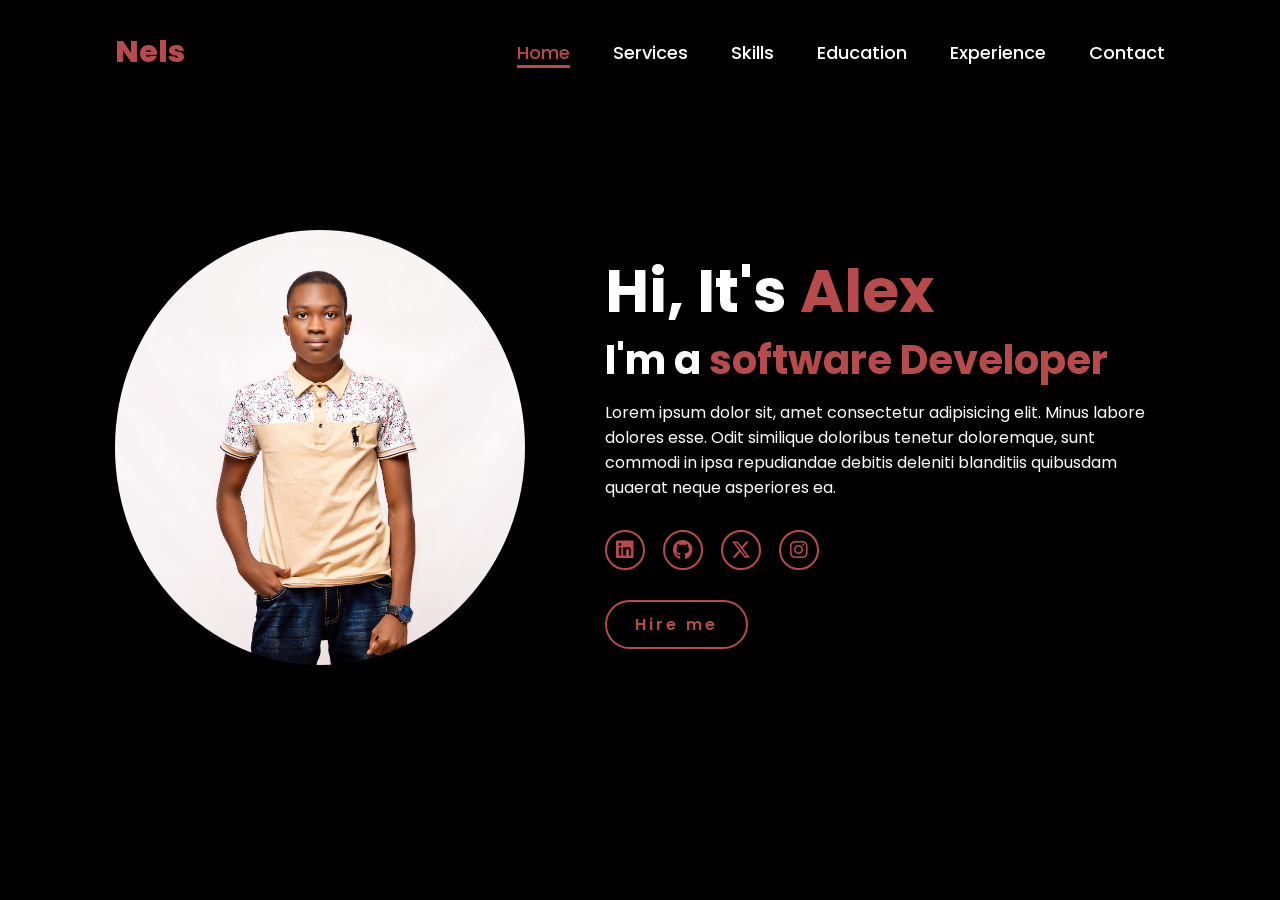
<file: Portfolio-template/index.html>
<!DOCTYPE html>
<html lang="en">
    
<head>
    <meta charset="UTF-8">
    <meta name="viewport" content="width=device-width, initial-scale=1.0">
    <link rel="stylesheet" href="https://cdnjs.cloudflare.com/ajax/libs/font-awesome/6.5.2/css/all.min.css">
    <link rel="stylesheet" href="style.css">
    <title>Portfolio Website</title>
</head>
<body>
    <header>
        <a href="#" class="logo">Nels</a>

        <nav>
            <a href="#" class="active"> Home</a>
            <a href="#" >Services</a>
            <a href="#" >Skills</a>
            <a href="#" >Education</a>
            <a href="#" >Experience</a>
            <a href="#" >Contact</a>
        </nav>
    </header>
    <section class="home">
        <div class="home-img">
            <img src="nel.JPG" alt="">
        </div>
        <div class="home-content">
            <h1>Hi, It's <span>Alex</span></h1>
            <h3 class="typing-text">I'm a <span></span></h3>
            <p>Lorem ipsum dolor sit, amet consectetur adipisicing elit. Minus labore dolores esse. Odit similique doloribus tenetur doloremque, sunt commodi in ipsa repudiandae debitis deleniti blanditiis quibusdam quaerat neque asperiores ea.</p>
            <div class="social-icons">
                <a href="#"><i class="fa-brands fa-linkedin"></i></a>
                <a href="#"><i class="fa-brands fa-github"></i></a>
                <a href="#"><i class="fa-brands fa-x-twitter"></i></a>
                <a href="#"><i class="fa-brands fa-instagram"></i></a>
            </div>
            <a href="#" class="btn">Hire me</a>
        </div>
    </section>
</body>
</html>
</file>
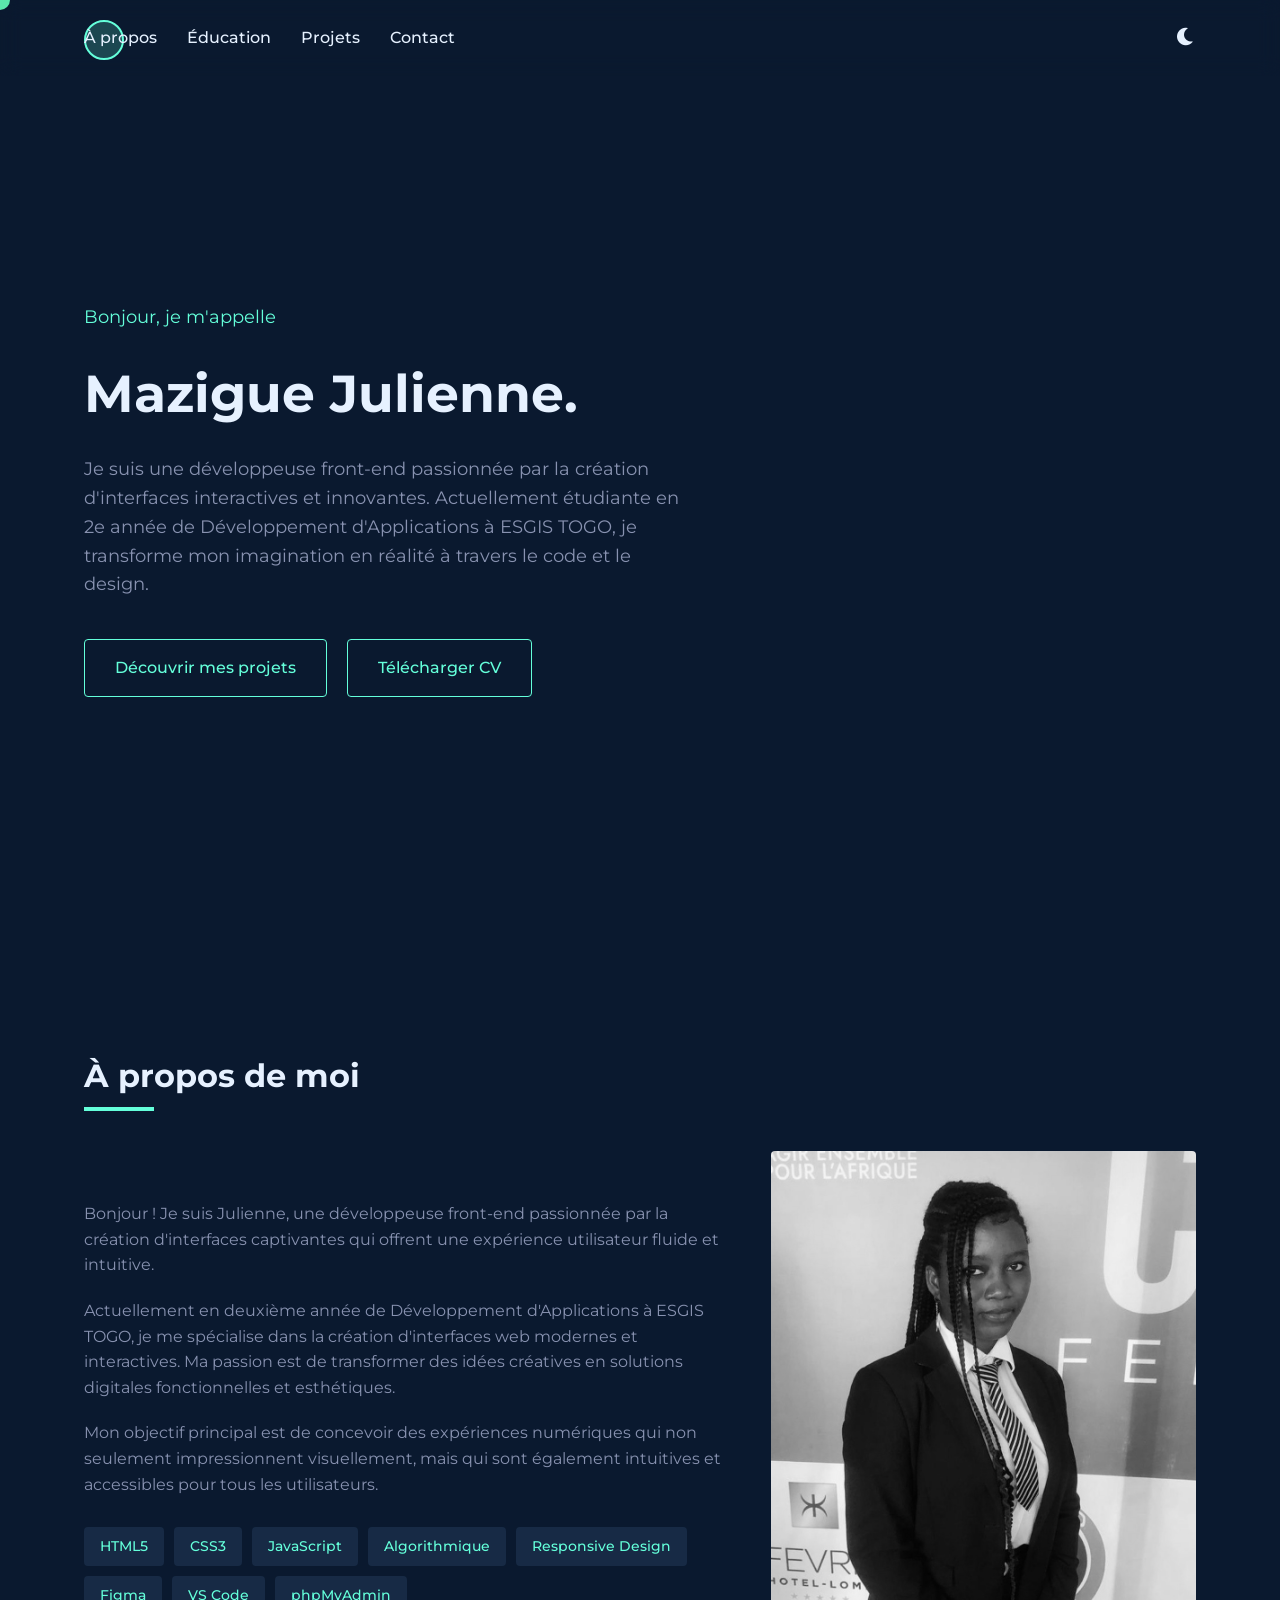
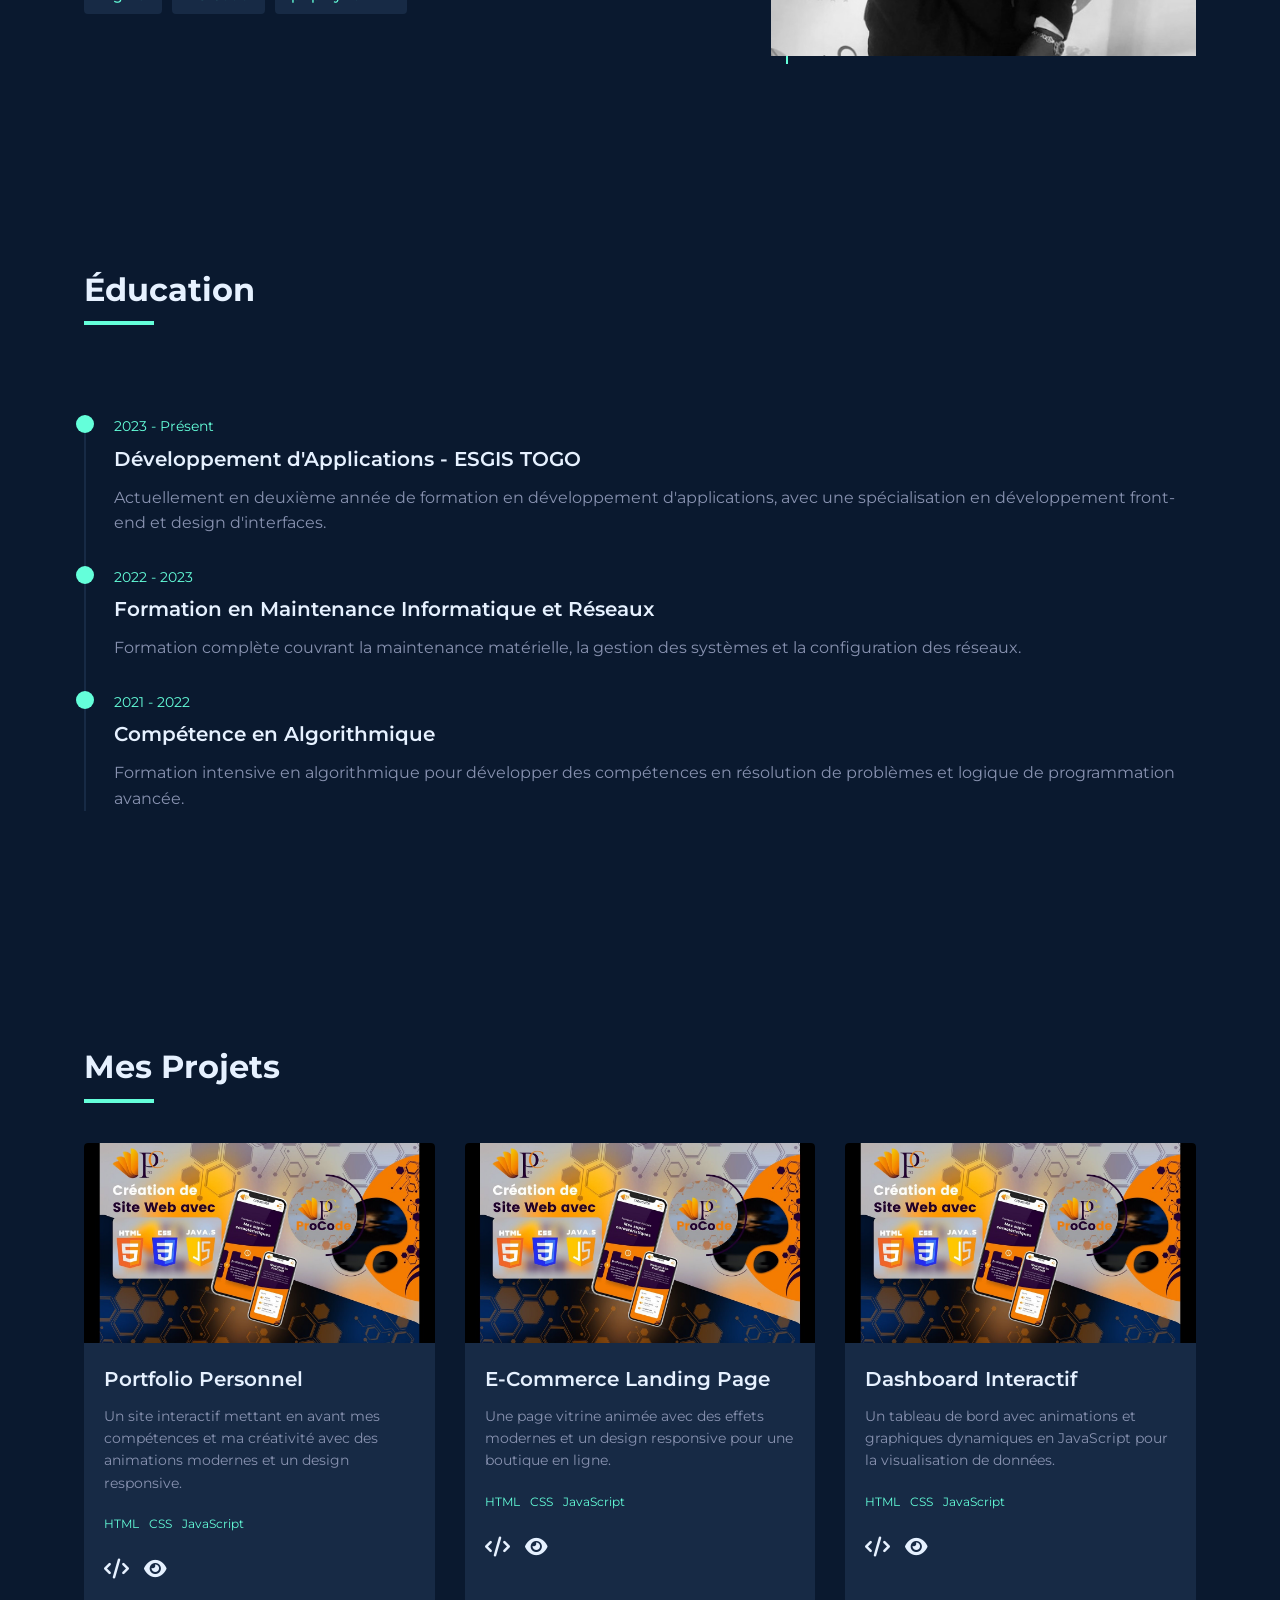
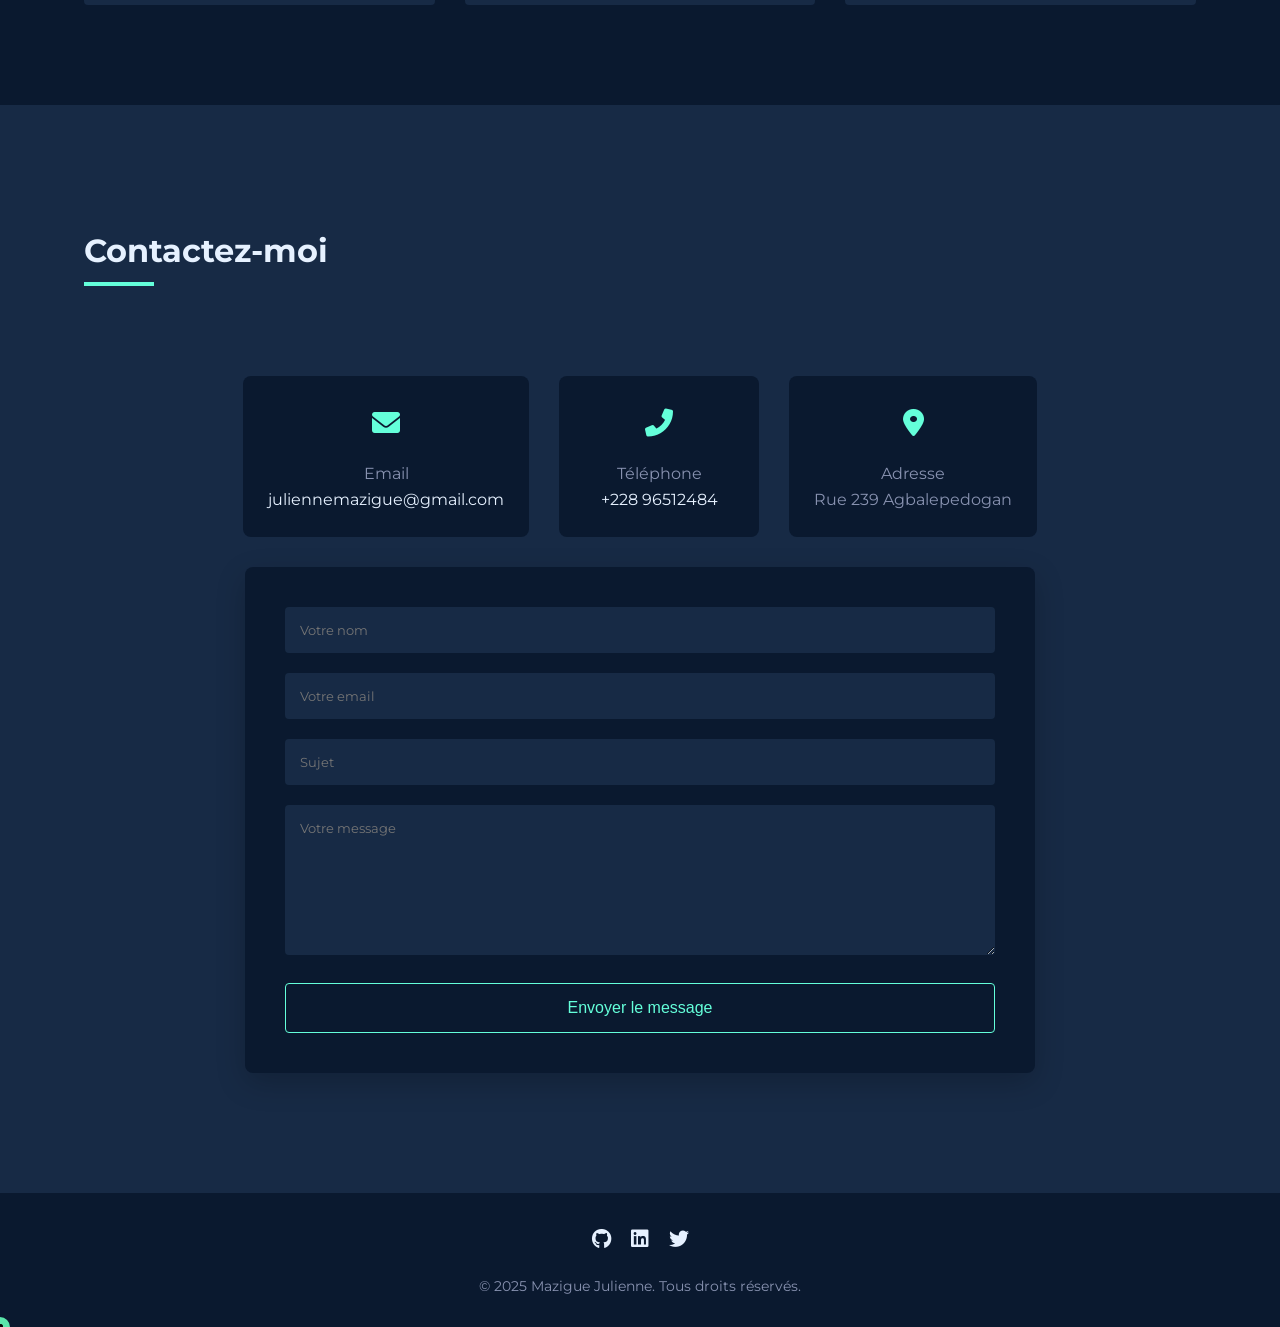
<file: portfolio-julienne.html>
<!DOCTYPE html>
<html lang="fr">
<head>
    <meta charset="UTF-8">
    <meta name="viewport" content="width=device-width, initial-scale=1.0">
    <title>Mazigue Julienne - Développeuse Front-End</title>
    <link href="https://fonts.googleapis.com/css2?family=Montserrat:wght@300;400;500;600;700&display=swap" rel="stylesheet">
    <link href="https://cdnjs.cloudflare.com/ajax/libs/font-awesome/6.0.0/css/all.min.css" rel="stylesheet">
    <link rel="stylesheet" href="style.css">
</head>
<body>
    <div class="custom-cursor"></div>
    

    <!-- Header Section -->
    <header>
        <div class="container">
            <nav>
                <button class="mobile-menu-btn"><i class="fas fa-bars"></i></button>
                <div class="nav-links">
                    <a href="#about" class="nav-link">À propos</a>
                    <a href="#education" class="nav-link">Éducation</a>
                    <a href="#projects" class="nav-link">Projets</a>
                    <a href="#contact" class="nav-link">Contact</a>
                    <div class="menu-indicator"></div>
                </div>
                <button class="theme-toggle"><i class="fas fa-moon"></i></button>
            </nav>
        </div>
    </header>

    <!-- Hero Section -->
    <section class="hero">
        <div class="container">
            <div class="hero-content">
                <p class="hero-greeting">Bonjour, je m'appelle</p>
                <h1 class="hero-title">Mazigue Julienne.</h1>
                <p class="hero-description">Je suis une développeuse front-end passionnée par la création d'interfaces interactives et innovantes. Actuellement étudiante en 2e année de Développement d'Applications à ESGIS TOGO, je transforme mon imagination en réalité à travers le code et le design.</p>
                <div class="hero-buttons">
                    <a href="#projects" class="cta-button">Découvrir mes projets</a>
                    <a href="#" class="cta-button" id="download-cv">Télécharger CV</a>
                </div>
            </div>
        </div>
    </section>

    <!-- About Section -->
    <section id="about">
        <div class="container">
            <h2 class="section-title">À propos de moi</h2>
            <div class="about-content">
                <div class="about-text">
                    <p>Bonjour ! Je suis Julienne, une développeuse front-end passionnée par la création d'interfaces captivantes qui offrent une expérience utilisateur fluide et intuitive.</p>
                    <p>Actuellement en deuxième année de Développement d'Applications à ESGIS TOGO, je me spécialise dans la création d'interfaces web modernes et interactives. Ma passion est de transformer des idées créatives en solutions digitales fonctionnelles et esthétiques.</p>
                    <p>Mon objectif principal est de concevoir des expériences numériques qui non seulement impressionnent visuellement, mais qui sont également intuitives et accessibles pour tous les utilisateurs.</p>
                    <div class="skills">
                        <span class="skill-tag">HTML5</span>
                        <span class="skill-tag">CSS3</span>
                        <span class="skill-tag">JavaScript</span>
                        <span class="skill-tag">Algorithmique</span>
                        <span class="skill-tag">Responsive Design</span>
                        <span class="skill-tag">Figma</span>
                        <span class="skill-tag">VS Code</span>
                        <span class="skill-tag">phpMyAdmin</span>
                    </div>
                </div>
                <div class="about-image">
                    <img src="images/julienne.jpeg" alt="Mazigue Julienne" />
                </div>
            </div>
        </div>
    </section>

    <!-- Education Section -->
    <section id="education">
        <div class="container">
            <h2 class="section-title">Éducation</h2>
            <div class="education-timeline">
                <div class="timeline-item">
                    <div class="timeline-date">2023 - Présent</div>
                    <h3 class="timeline-title">Développement d'Applications - ESGIS TOGO</h3>
                    <p class="timeline-description">Actuellement en deuxième année de formation en développement d'applications, avec une spécialisation en développement front-end et design d'interfaces.</p>
                </div>
                <div class="timeline-item">
                    <div class="timeline-date">2022 - 2023</div>
                    <h3 class="timeline-title">Formation en Maintenance Informatique et Réseaux</h3>
                    <p class="timeline-description">Formation complète couvrant la maintenance matérielle, la gestion des systèmes et la configuration des réseaux.</p>
                </div>
                <div class="timeline-item">
                    <div class="timeline-date">2021 - 2022</div>
                    <h3 class="timeline-title">Compétence en Algorithmique</h3>
                    <p class="timeline-description">Formation intensive en algorithmique pour développer des compétences en résolution de problèmes et logique de programmation avancée.</p>
                </div>
            </div>
        </div>
    </section>

    <!-- Projects Section -->
    <section id="projects">
        <div class="container">
            <h2 class="section-title">Mes Projets</h2>
            <div class="projects-grid">
                <!-- Project 1 -->
                <div class="project-card">
                    <div class="project-image">
                        <img src="images/02.jpg" alt="Portfolio Personnel" />
                    </div>
                    <div class="project-content">
                        <h3 class="project-title">Portfolio Personnel</h3>
                        <p class="project-description">Un site interactif mettant en avant mes compétences et ma créativité avec des animations modernes et un design responsive.</p>
                        <div class="project-tags">
                            <span class="project-tag">HTML</span>
                            <span class="project-tag">CSS</span>
                            <span class="project-tag">JavaScript</span>
                        </div>
                        <div class="project-links">
                            <a href="#" title="Voir le code"><i class="fas fa-code"></i></a>
                            <a href="#" title="Voir le projet"><i class="fas fa-eye"></i></a>
                        </div>
                    </div>
                </div>
                
                <!-- Project 2 -->
                <div class="project-card">
                    <div class="project-image">
                        <img src="images/02.jpg" alt="E-Commerce Landing Page" />
                    </div>
                    <div class="project-content">
                        <h3 class="project-title">E-Commerce Landing Page</h3>
                        <p class="project-description">Une page vitrine animée avec des effets modernes et un design responsive pour une boutique en ligne.</p>
                        <div class="project-tags">
                            <span class="project-tag">HTML</span>
                            <span class="project-tag">CSS</span>
                            <span class="project-tag">JavaScript</span>
                        </div>
                        <div class="project-links">
                            <a href="#" title="Voir le code"><i class="fas fa-code"></i></a>
                            <a href="#" title="Voir le projet"><i class="fas fa-eye"></i></a>
                        </div>
                    </div>
                </div>
                
                <!-- Project 3 -->
                <div class="project-card">
                    <div class="project-image">
                        <img src="images/02.jpg" alt="Dashboard Interactif" />
                    </div>
                    <div class="project-content">
                        <h3 class="project-title">Dashboard Interactif</h3>
                        <p class="project-description">Un tableau de bord avec animations et graphiques dynamiques en JavaScript pour la visualisation de données.</p>
                        <div class="project-tags">
                            <span class="project-tag">HTML</span>
                            <span class="project-tag">CSS</span>
                            <span class="project-tag">JavaScript</span>
                        </div>
                        <div class="project-links">
                            <a href="#" title="Voir le code"><i class="fas fa-code"></i></a>
                            <a href="#" title="Voir le projet"><i class="fas fa-eye"></i></a>
                        </div>
                    </div>
                </div>
            </div>
        </div>
    </section>

    <!-- Contact Section -->
    <section id="contact">
        <div class="container">
            <h2 class="section-title">Contactez-moi</h2>
            <div class="contact-info">
                <div class="contact-item">
                    <div class="contact-icon"><i class="fas fa-envelope"></i></div>
                    <div class="contact-text">
                        <p>Email</p>
                        <a href="mailto:juliennemazigue@gmail.com">juliennemazigue@gmail.com</a>
                    </div>
                </div>
                <div class="contact-item">
                    <div class="contact-icon"><i class="fas fa-phone-alt"></i></div>
                    <div class="contact-text">
                        <p>Téléphone</p>
                        <a href="tel:+22896512484">+228 96512484</a>
                    </div>
                </div>
                <div class="contact-item">
                    <div class="contact-icon"><i class="fas fa-map-marker-alt"></i></div>
                    <div class="contact-text">
                        <p>Adresse</p>
                        <span>Rue 239 Agbalepedogan</span>
                    </div>
                </div>
            </div>
            <div class="contact-form">
                <form>
                    <div class="form-group">
                        <input type="text" class="form-control" placeholder="Votre nom" required>
                    </div>
                    <div class="form-group">
                        <input type="email" class="form-control" placeholder="Votre email" required>
                    </div>
                    <div class="form-group">
                        <input type="text" class="form-control" placeholder="Sujet" required>
                    </div>
                    <div class="form-group">
                        <textarea class="form-control" placeholder="Votre message" required></textarea>
                    </div>
                    <button type="submit" class="submit-btn">Envoyer le message</button>
                </form>
            </div>
        </div>
    </section>

    <!-- Footer Section -->
    <footer>
        <div class="container">
            <div class="footer-content">
                <div class="social-links">
                    <a href="#" title="GitHub"><i class="fab fa-github"></i></a>
                    <a href="#" title="LinkedIn"><i class="fab fa-linkedin"></i></a>
                    <a href="#" title="Twitter"><i class="fab fa-twitter"></i></a>
                </div>
                <p class="copyright">© 2025 Mazigue Julienne. Tous droits réservés.</p>
            </div>
        </div>
    </footer>

    <script src="script.js"></script>
    </body>
</html>
</file>
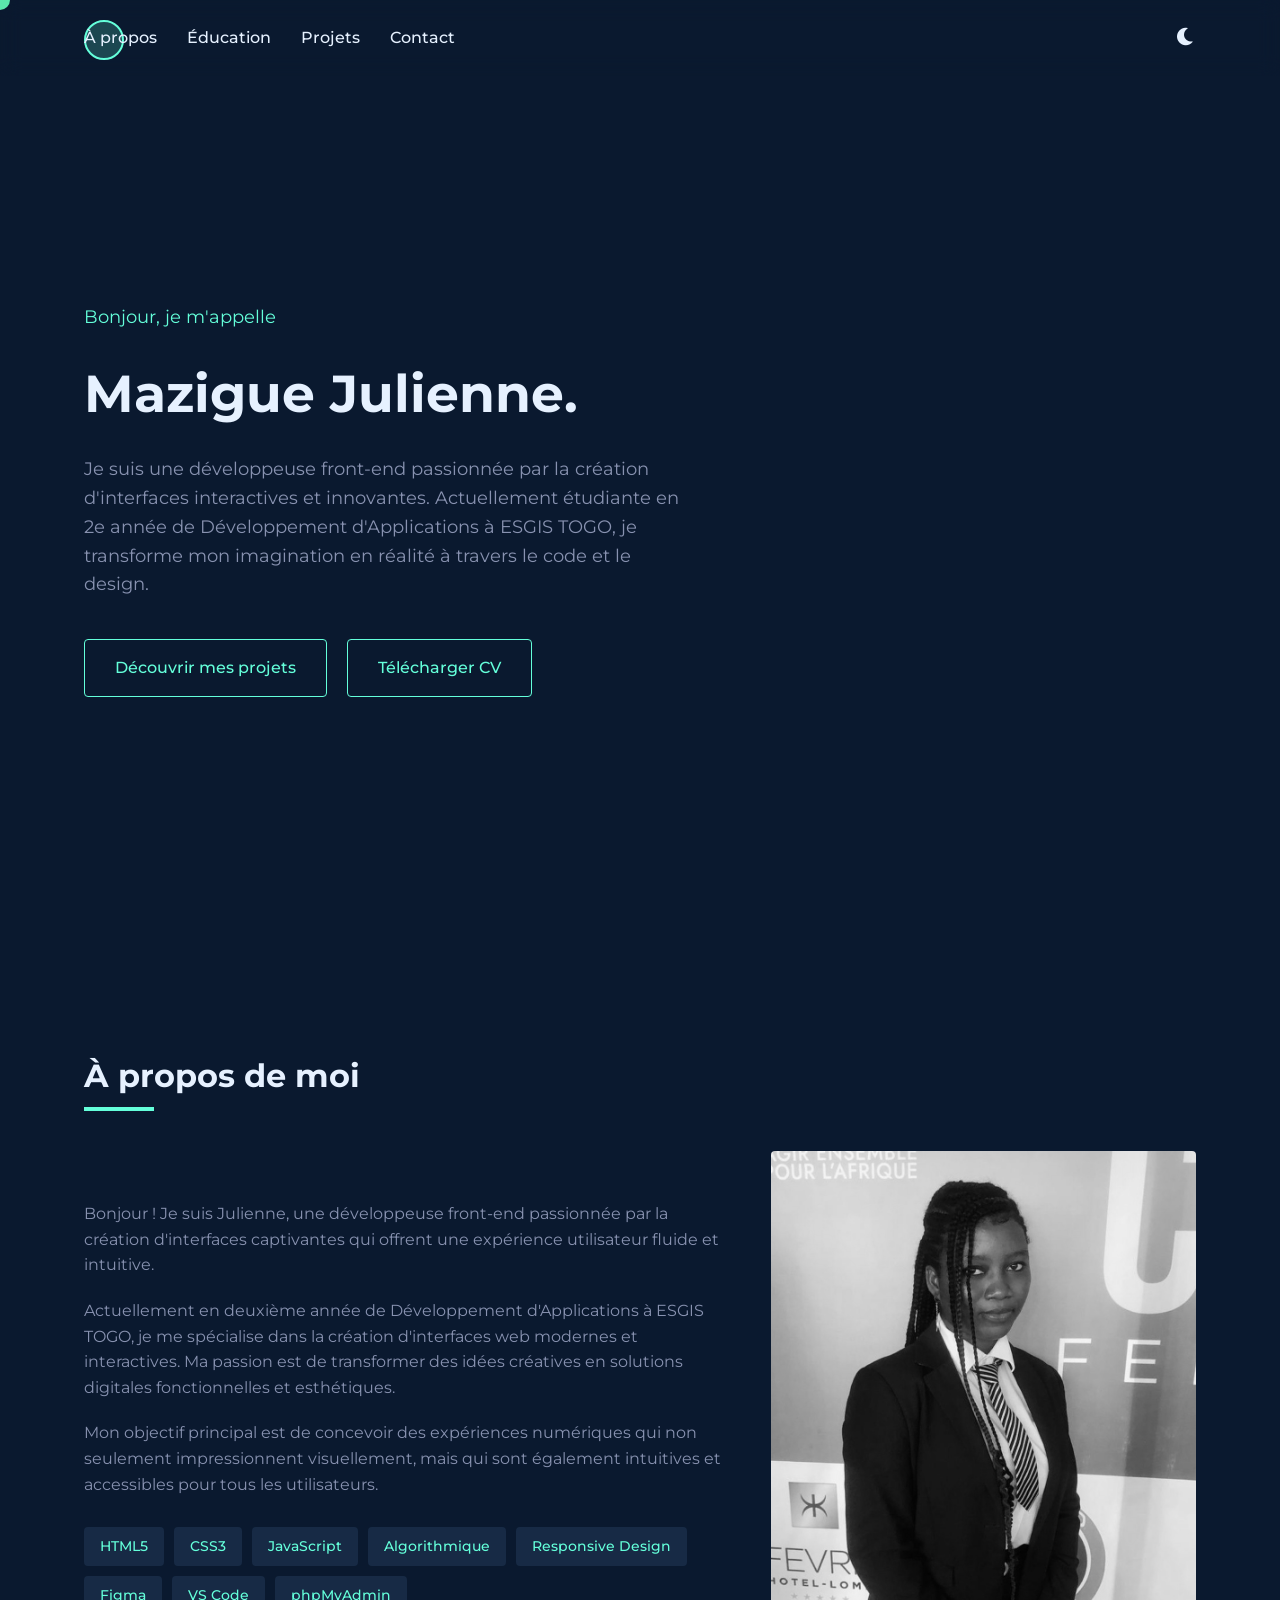
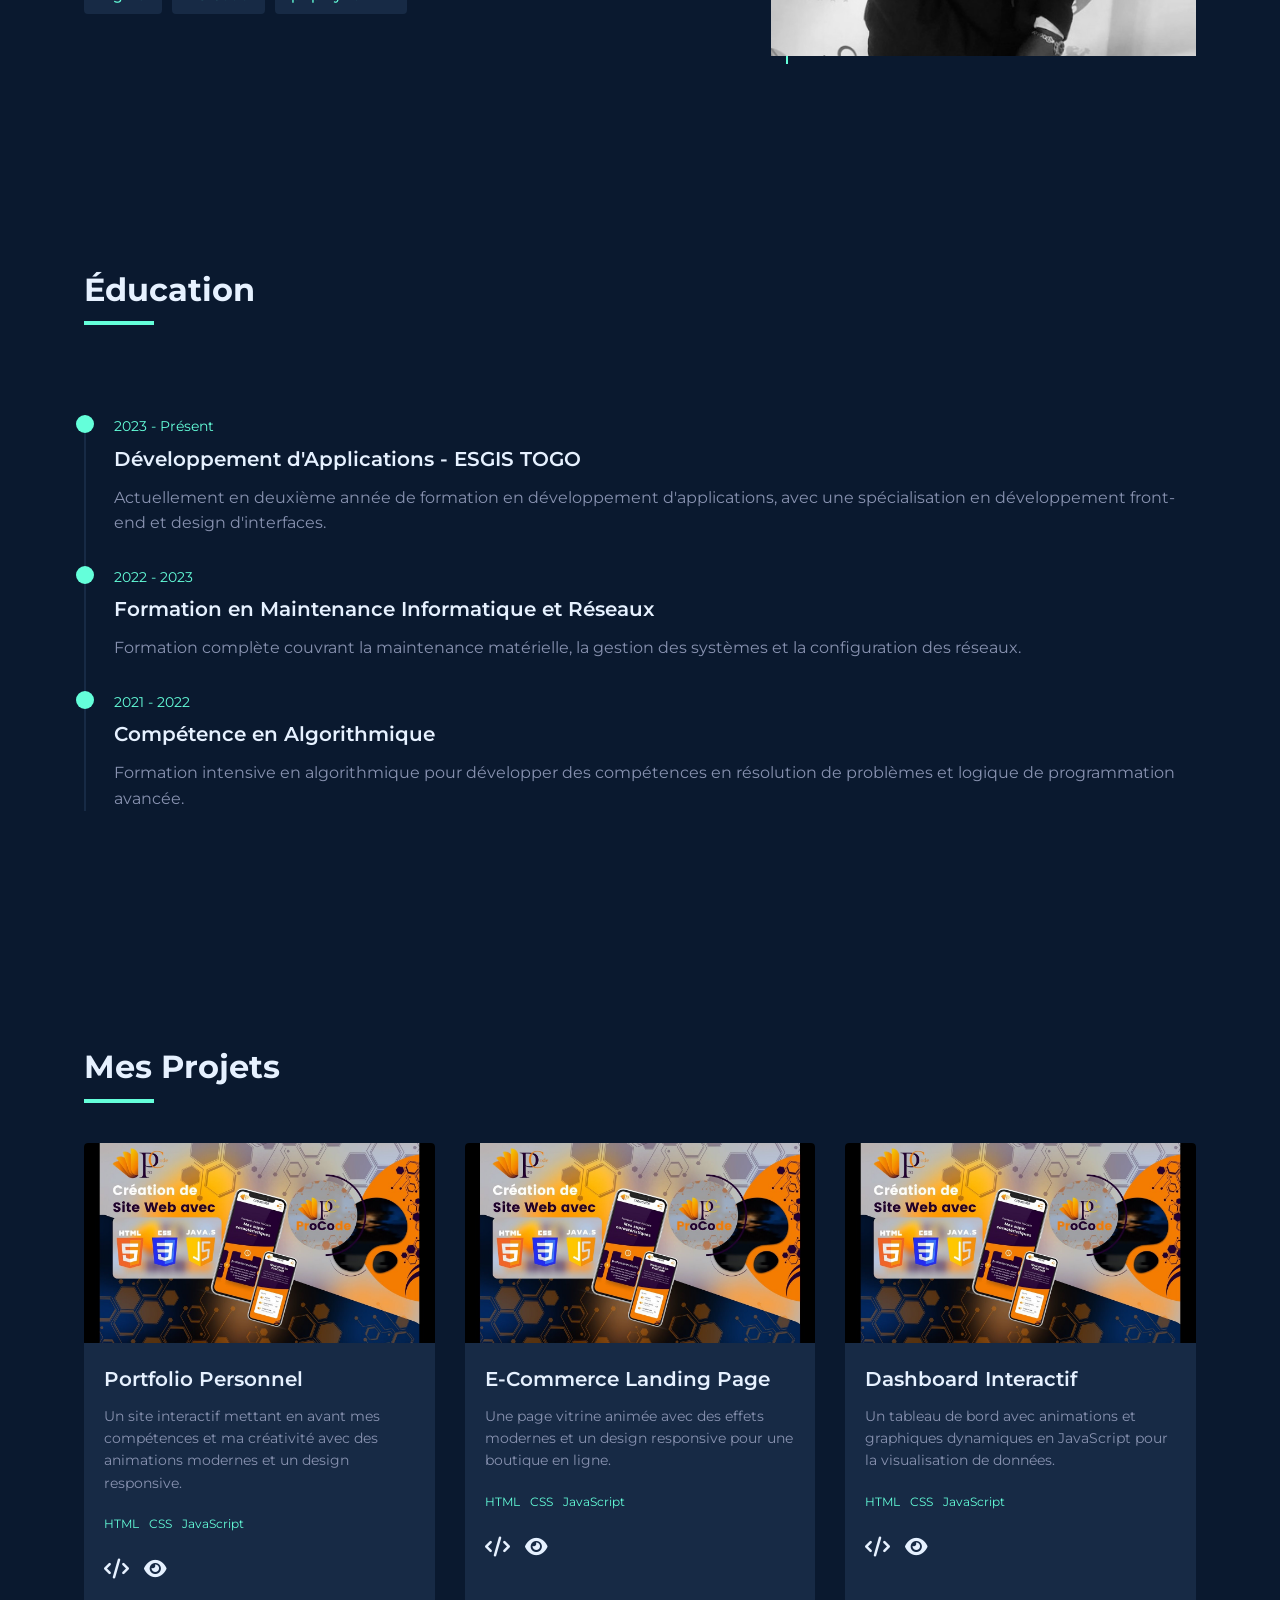
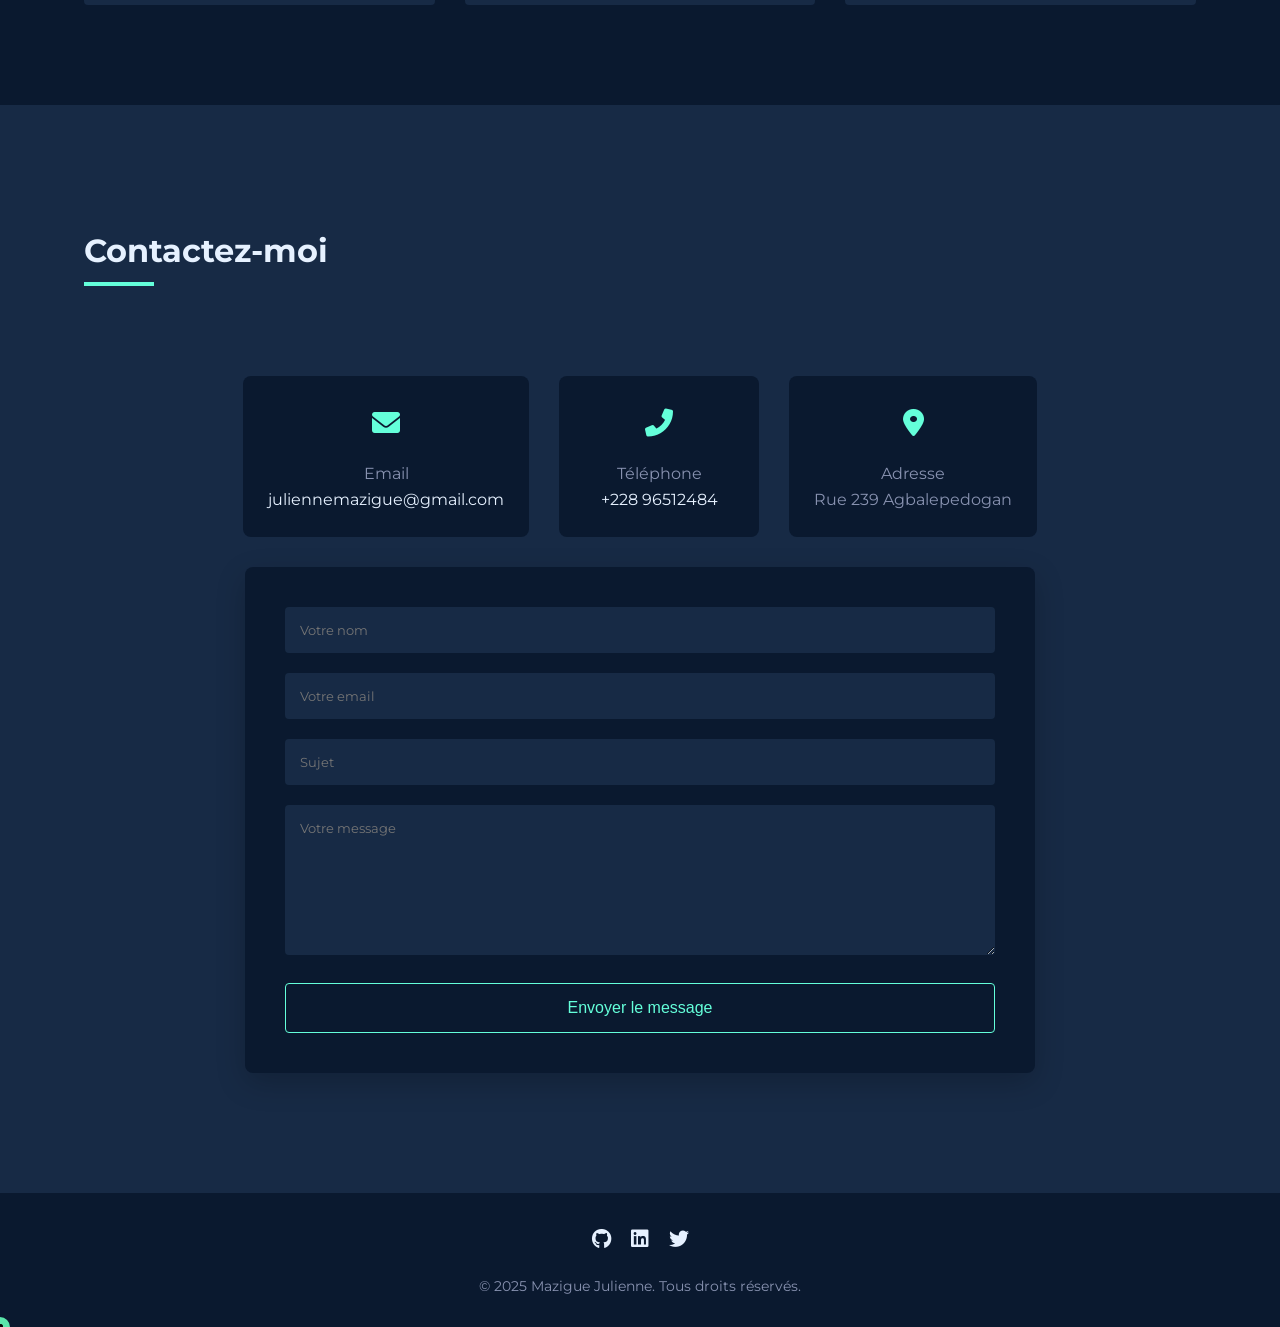
<file: etudiant1-portfolio/portfolio-julienne.html>
<!DOCTYPE html>
<html lang="fr">
<head>
    <meta charset="UTF-8">
    <meta name="viewport" content="width=device-width, initial-scale=1.0">
    <title>Mazigue Julienne - Développeuse Front-End</title>
    <link href="https://fonts.googleapis.com/css2?family=Montserrat:wght@300;400;500;600;700&display=swap" rel="stylesheet">
    <link href="https://cdnjs.cloudflare.com/ajax/libs/font-awesome/6.0.0/css/all.min.css" rel="stylesheet">
    <link rel="stylesheet" href="style.css">
</head>
<body>
    <div class="custom-cursor"></div>
    
    <!-- Header Section -->
    <header>
        <div class="container">
            <nav>
                <button class="mobile-menu-btn"><i class="fas fa-bars"></i></button>
                <div class="nav-links">
                    <a href="#about" class="nav-link">À propos</a>
                    <a href="#education" class="nav-link">Éducation</a>
                    <a href="#projects" class="nav-link">Projets</a>
                    <a href="#contact" class="nav-link">Contact</a>
                    <div class="menu-indicator"></div>
                </div>
                <button class="theme-toggle"><i class="fas fa-moon"></i></button>
            </nav>
        </div>
    </header>

    <!-- Hero Section -->
    <section class="hero">
        <div class="container">
            <div class="hero-content">
                <p class="hero-greeting">Bonjour, je m'appelle</p>
                <h1 class="hero-title">Mazigue Julienne.</h1>
                <p class="hero-description">Je suis une développeuse front-end passionnée par la création d'interfaces interactives et innovantes. Actuellement étudiante en 2e année de Développement d'Applications à ESGIS TOGO, je transforme mon imagination en réalité à travers le code et le design.</p>
                <div class="hero-buttons">
                    <a href="#projects" class="cta-button">Découvrir mes projets</a>
                    <a href="#" class="cta-button" id="download-cv">Télécharger CV</a>
                </div>
            </div>
        </div>
    </section>

    <!-- About Section -->
    <section id="about">
        <div class="container">
            <h2 class="section-title">À propos de moi</h2>
            <div class="about-content">
                <div class="about-text">
                    <p>Bonjour ! Je suis Julienne, une développeuse front-end passionnée par la création d'interfaces captivantes qui offrent une expérience utilisateur fluide et intuitive.</p>
                    <p>Actuellement en deuxième année de Développement d'Applications à ESGIS TOGO, je me spécialise dans la création d'interfaces web modernes et interactives. Ma passion est de transformer des idées créatives en solutions digitales fonctionnelles et esthétiques.</p>
                    <p>Mon objectif principal est de concevoir des expériences numériques qui non seulement impressionnent visuellement, mais qui sont également intuitives et accessibles pour tous les utilisateurs.</p>
                    <div class="skills">
                        <span class="skill-tag">HTML5</span>
                        <span class="skill-tag">CSS3</span>
                        <span class="skill-tag">JavaScript</span>
                        <span class="skill-tag">Algorithmique</span>
                        <span class="skill-tag">Responsive Design</span>
                        <span class="skill-tag">Figma</span>
                        <span class="skill-tag">VS Code</span>
                        <span class="skill-tag">phpMyAdmin</span>
                    </div>
                </div>
                <div class="about-image">
                    <img src="images/julienne.jpeg" alt="Mazigue Julienne" />
                </div>
            </div>
        </div>
    </section>

    <!-- Education Section -->
    <section id="education">
        <div class="container">
            <h2 class="section-title">Éducation</h2>
            <div class="education-timeline">
                <div class="timeline-item">
                    <div class="timeline-date">2023 - Présent</div>
                    <h3 class="timeline-title">Développement d'Applications - ESGIS TOGO</h3>
                    <p class="timeline-description">Actuellement en deuxième année de formation en développement d'applications, avec une spécialisation en développement front-end et design d'interfaces.</p>
                </div>
                <div class="timeline-item">
                    <div class="timeline-date">2022 - 2023</div>
                    <h3 class="timeline-title">Formation en Maintenance Informatique et Réseaux</h3>
                    <p class="timeline-description">Formation complète couvrant la maintenance matérielle, la gestion des systèmes et la configuration des réseaux.</p>
                </div>
                <div class="timeline-item">
                    <div class="timeline-date">2021 - 2022</div>
                    <h3 class="timeline-title">Compétence en Algorithmique</h3>
                    <p class="timeline-description">Formation intensive en algorithmique pour développer des compétences en résolution de problèmes et logique de programmation avancée.</p>
                </div>
            </div>
        </div>
    </section>

    <!-- Projects Section -->
    <section id="projects">
        <div class="container">
            <h2 class="section-title">Mes Projets</h2>
            <div class="projects-grid">
                <!-- Project 1 -->
                <div class="project-card">
                    <div class="project-image">
                        <img src="images/02.jpg" alt="Portfolio Personnel" />
                    </div>
                    <div class="project-content">
                        <h3 class="project-title">Portfolio Personnel</h3>
                        <p class="project-description">Un site interactif mettant en avant mes compétences et ma créativité avec des animations modernes et un design responsive.</p>
                        <div class="project-tags">
                            <span class="project-tag">HTML</span>
                            <span class="project-tag">CSS</span>
                            <span class="project-tag">JavaScript</span>
                        </div>
                        <div class="project-links">
                            <a href="#" title="Voir le code"><i class="fas fa-code"></i></a>
                            <a href="#" title="Voir le projet"><i class="fas fa-eye"></i></a>
                        </div>
                    </div>
                </div>
                
                <!-- Project 2 -->
                <div class="project-card">
                    <div class="project-image">
                        <img src="images/02.jpg" alt="E-Commerce Landing Page" />
                    </div>
                    <div class="project-content">
                        <h3 class="project-title">E-Commerce Landing Page</h3>
                        <p class="project-description">Une page vitrine animée avec des effets modernes et un design responsive pour une boutique en ligne.</p>
                        <div class="project-tags">
                            <span class="project-tag">HTML</span>
                            <span class="project-tag">CSS</span>
                            <span class="project-tag">JavaScript</span>
                        </div>
                        <div class="project-links">
                            <a href="#" title="Voir le code"><i class="fas fa-code"></i></a>
                            <a href="#" title="Voir le projet"><i class="fas fa-eye"></i></a>
                        </div>
                    </div>
                </div>
                
                <!-- Project 3 -->
                <div class="project-card">
                    <div class="project-image">
                        <img src="images/02.jpg" alt="Dashboard Interactif" />
                    </div>
                    <div class="project-content">
                        <h3 class="project-title">Dashboard Interactif</h3>
                        <p class="project-description">Un tableau de bord avec animations et graphiques dynamiques en JavaScript pour la visualisation de données.</p>
                        <div class="project-tags">
                            <span class="project-tag">HTML</span>
                            <span class="project-tag">CSS</span>
                            <span class="project-tag">JavaScript</span>
                        </div>
                        <div class="project-links">
                            <a href="#" title="Voir le code"><i class="fas fa-code"></i></a>
                            <a href="#" title="Voir le projet"><i class="fas fa-eye"></i></a>
                        </div>
                    </div>
                </div>
            </div>
        </div>
    </section>

    <!-- Contact Section -->
    <section id="contact">
        <div class="container">
            <h2 class="section-title">Contactez-moi</h2>
            <div class="contact-info">
                <div class="contact-item">
                    <div class="contact-icon"><i class="fas fa-envelope"></i></div>
                    <div class="contact-text">
                        <p>Email</p>
                        <a href="mailto:juliennemazigue@gmail.com">juliennemazigue@gmail.com</a>
                    </div>
                </div>
                <div class="contact-item">
                    <div class="contact-icon"><i class="fas fa-phone-alt"></i></div>
                    <div class="contact-text">
                        <p>Téléphone</p>
                        <a href="tel:+22896512484">+228 96512484</a>
                    </div>
                </div>
                <div class="contact-item">
                    <div class="contact-icon"><i class="fas fa-map-marker-alt"></i></div>
                    <div class="contact-text">
                        <p>Adresse</p>
                        <span>Rue 239 Agbalepedogan</span>
                    </div>
                </div>
            </div>
            <div class="contact-form">
                <form>
                    <div class="form-group">
                        <input type="text" class="form-control" placeholder="Votre nom" required>
                    </div>
                    <div class="form-group">
                        <input type="email" class="form-control" placeholder="Votre email" required>
                    </div>
                    <div class="form-group">
                        <input type="text" class="form-control" placeholder="Sujet" required>
                    </div>
                    <div class="form-group">
                        <textarea class="form-control" placeholder="Votre message" required></textarea>
                    </div>
                    <button type="submit" class="submit-btn">Envoyer le message</button>
                </form>
            </div>
        </div>
    </section>

    <!-- Footer Section -->
    <footer>
        <div class="container">
            <div class="footer-content">
                <div class="social-links">
                    <a href="#" title="GitHub"><i class="fab fa-github"></i></a>
                    <a href="#" title="LinkedIn"><i class="fab fa-linkedin"></i></a>
                    <a href="#" title="Twitter"><i class="fab fa-twitter"></i></a>
                </div>
                <p class="copyright">© 2025 Mazigue Julienne. Tous droits réservés.</p>
            </div>
        </div>
    </footer>

    <script src="script.js"></script>
    </body>
</html>
</file>
<file: Portfolio-template/style.css>
@import url('https://fonts.googleapis.com/css2?family=Poppins:wght@100;200;300;400;500;600&display=swap');

*{
    margin: 0;
    padding: 0;
    box-sizing: border-box;
    text-decoration: none;
    border: none;
    outline: none;
    font-family: 'Poppins', sans-serif;
}

html{
    font-size: 62.5%;
}

body{
    width: 100%;
    height: 100vh;
    overflow-x: hidden;
    background-color: black;
    color: white;
}

header{
    margin-top: 20px;
    position: fixed;
    top: 0;
    left: 0;
    width: 100%;
    padding: 1rem 9%;
    background-color: transparent;
    filter: drop-shadow(10px);
    display: flex;
    justify-content: space-between;
    align-items: center;
    z-index: 100;
}

.logo{
    font-size: 3rem;
    color: #b74b4b;
    font-weight: 800;
    cursor: pointer;
    transition: 0.5s ease;
}

.logo:hover{
    transform: scale(1.1);
}

nav a{
    font-size: 1.8rem;
    color: white;
    margin-left: 4rem;
    font-weight: 500;
    transition: 0.3s ease;
    border-bottom: 3px solid transparent;
}

nav a:hover,
nav a.active{
    color: #b74b4b;
    border-bottom: 3px solid #b74b4b;
}

@media(max-width:995px){
    nav{
        position: absolute;
        display: none;
        top: 0;
        right: 0;
        width: 40%;
        border-left: 3px solid #b74b4b;
        border-bottom: 3px solid #b74b4b;
        border-bottom-left-radius: 2rem;
        padding: 1rem solid;
        background-color: #161616;
        border-top: 0.1rem solid rgba(0,0,0,0.1);
    }

    nav.active{
        display: block;
    }

    nav a{
        display: block;
        font-size: 2rem;
        margin: 3rem 0;
    }

    nav a:hover,
    nav a.active{
        padding: 1rem;
        border-radius: 0.5rem;
        border-bottom: 0.5rem solid #b74b4b;
    }
}

section{
    min-height: 100vh;
    padding: 5rem 9% 5rem;
}

.home{
    display: flex;
    justify-content: center;
    align-items: center;
    gap: 8rem;
    background-color: black;
}

.home .home-content h1{
    font-size: 6rem;
    font-weight: 700;
    line-height: 1.3;
}

span{
    color: #b74b4b;
}

.home-content h3{
    font-size: 4rem;
    margin-bottom: 1rem;
    font-weight: 700;
}

.home-content p{
    font-size: 1.6rem;
}

.home-img{
    border-radius: 50%;
}

.home-img img{
    position: relative;
    width: 32vw;
    border-radius: 50%;
    box-shadow: 0 0 25px solid #b74b4b;
    cursor: pointer;
    transition: 0.2s linear;
}

.home-img img:hover{
    font-size: 1.8rem;
    font-weight: 500;
}

.social-icons a{
    display: inline-flex;
    justify-content: center;
    align-items: center;
    width: 4rem;
    height: 4rem;
    background-color: transparent;
    border: 0.2rem solid #b74b4b;
    font-size: 2rem;
    border-radius: 50%;
    margin: 3rem 1.5rem 3rem 0;
    transition: 0.3s ease;
    color: #b74b4b;
}

.social-icons a:hover{
    color: black;
    transform: scale(1.3) translateY(-5px);
    background-color: #b74b4b;
    box-shadow: 0  0 25px #b74b4b;
}

.btn{
    display: inline-block;
    padding: 1rem 2.8rem;
    background-color: black;
    border-radius: 4rem;
    font-size: 1.6rem;
    color: #b74b4b;
    letter-spacing: 0.3rem;
    font-weight: 600;
    border: 2px solid #b74b4b;
    transition: 0.3s ease;
    cursor: pointer;
}

.btn:hover{
    transform: scale3d(1.03);
    background-color: #b74b4b;
    color: black;
    box-shadow: 0 0 25px #b74b4b;
}

.typing-text{
    font-size: 34px;
    font-weight: 600;
    min-width: 280px;
}

.typing-text span{
    position: relative;
}

.typing-text span::before{
    content: "software Developer";
    color: #b74b4b;
    animation: words 20s infinite;
}

.typing-text span::after{
    content: "";
    background-color: black;
    position: absolute;
    width: calc(100% + 8px);
    height: 100%;
    border-left: 3px solid black;
    right: -8;
    animation: cursor 0.6s infinite;
}

@keyframes cursor{
    to{
        border-left: 3px solid #b74b4b;
    }
}

@keyframes words{
    0%, 20%{
        content: "Web Developer";
    }
    21%, 40%{
        content: "Developer";
    }
    41%, 60%{
        content: "Web Designer";
    }
    61%, 80%{
        content: "Youtuber";
    }
    81%, 100%{
        content: "Script Writer";
    }
}

@media (max-width: 1000px){
    .home{
        gap: 4rem;
    }
}

@media(max-width:995px){
    .home{
        flex-direction: column;
        margin: 5rem 4rem;
    }

    .home .home-content h3{
        font-size: 2.5rem;
    }

    .home-content h1{
        font-size: 5rem;
    }

    .home-img img{
        width: 70vw;
        margin-top: 4rem;
    }
}
</file>
<file: style.css>
:root {
    --primary-color: #0a192f;
    --secondary-color: #172a45;
    --accent-color: #64ffda;
    --text-primary: #e6f1ff;
    --text-secondary: #8892b0;
    --transition: all 0.3s ease;
}

.light-mode {
    --primary-color: #f5f5f5;
    --secondary-color: #e0e0e0;
    --accent-color: #0a82a4;
    --text-primary: #333333;
    --text-secondary: #666666;
}

* {
    margin: 0;
    padding: 0;
    box-sizing: border-box;
    cursor: none;
}

body {
    font-family: 'Montserrat', sans-serif;
    background-color: var(--primary-color);
    color: var(--text-primary);
    line-height: 1.6;
    transition: var(--transition);
    overflow-x: hidden;
}

.custom-cursor {
    position: fixed;
    width: 20px;
    height: 20px;
    border-radius: 50%;
    background-color: var(--accent-color);
    pointer-events: none;
    transform: translate(-50%, -50%);
    mix-blend-mode: difference;
    z-index: 9999;
    transition: width 0.3s, height 0.3s;
}

.cursor-trail {
    position: fixed;
    width: 6px;
    height: 6px;
    border-radius: 50%;
    background-color: var(--accent-color);
    pointer-events: none;
    transform: translate(-50%, -50%);
    z-index: 9998;
    opacity: 0.5;
}

.menu-indicator {
    position: absolute;
    width: 40px;
    height: 40px;
    border-radius: 50%;
    background-color: rgba(100, 255, 218, 0.2);
    border: 2px solid var(--accent-color);
    top: 0;
    left: 0;
    z-index: -1;
    transition: transform 0.3s cubic-bezier(0.68, -0.55, 0.27, 1.55);
    pointer-events: none;
}

.container {
    width: 90%;
    max-width: 1200px;
    margin: 0 auto;
    padding: 0 20px;
}

header {
    position: fixed;
    top: 0;
    left: 0;
    width: 100%;
    z-index: 1000;
    padding: 20px 0;
    backdrop-filter: blur(10px);
    transition: var(--transition);
}

header.scrolled {
    background-color: rgba(10, 25, 47, 0.9);
    box-shadow: 0 5px 15px rgba(0, 0, 0, 0.1);
}

.light-mode header.scrolled {
    background-color: rgba(245, 245, 245, 0.9);
}

nav {
    display: flex;
    justify-content: space-between;
    align-items: center;
    position: relative;
}

.nav-links {
    display: flex;
    gap: 30px;
    position: relative;
}

.nav-links a {
    color: var(--text-primary);
    text-decoration: none;
    font-weight: 500;
    font-size: 16px;
    position: relative;
    transition: var(--transition);
    padding: 5px 0;
}

.nav-links a:hover {
    color: var(--accent-color);
}

.theme-toggle {
    background: none;
    border: none;
    color: var(--text-primary);
    font-size: 20px;
    cursor: pointer;
    transition: var(--transition);
}

.mobile-menu-btn {
    display: none;
    background: none;
    border: none;
    color: var(--text-primary);
    font-size: 24px;
    cursor: pointer;
}

.hero {
    height: 100vh;
    display: flex;
    align-items: center;
    padding: 100px 0;
    margin-bottom: 50px;
}

.hero-content {
    max-width: 800px;
}

.hero-greeting {
    color: var(--accent-color);
    font-size: 18px;
    margin-bottom: 20px;
    opacity: 0;
    transform: translateY(20px);
    animation: fadeInUp 0.5s forwards 0.5s;
    padding-top: 100px;
}

.hero-title {
    font-size: 52px;
    font-weight: 700;
    margin-bottom: 20px;
    opacity: 0;
    transform: translateY(20px);
    animation: fadeInUp 0.5s forwards 0.7s;
}

.hero-subtitle {
    font-size: 36px;
    color: var(--text-secondary);
    margin-bottom: 30px;
    opacity: 0;
    transform: translateY(20px);
    animation: fadeInUp 0.5s forwards 0.9s;
}

.hero-description {
    font-size: 18px;
    color: var(--text-secondary);
    max-width: 600px;
    margin-bottom: 40px;
    opacity: 0;
    transform: translateY(20px);
    animation: fadeInUp 0.5s forwards 1.1s;
}

.hero-buttons {
    display: flex;
    gap: 20px;
    opacity: 0;
    transform: translateY(20px);
    animation: fadeInUp 0.5s forwards 1.3s;
}

.cta-button {
    display: inline-block;
    padding: 15px 30px;
    background-color: transparent;
    color: var(--accent-color);
    border: 1px solid var(--accent-color);
    border-radius: 4px;
    font-size: 16px;
    font-weight: 500;
    text-decoration: none;
    transition: var(--transition);
}

.cta-button:hover {
    background-color: rgba(100, 255, 218, 0.1);
    transform: translateY(-5px);
}

section {
    padding: 100px 0;
}

.section-title {
    font-size: 32px;
    font-weight: 700;
    margin-bottom: 50px;
    position: relative;
    display: inline-block;
}

.section-title::after {
    content: '';
    position: absolute;
    bottom: -10px;
    left: 0;
    width: 70px;
    height: 4px;
    background-color: var(--accent-color);
}

.about-content {
    display: grid;
    grid-template-columns: 3fr 2fr;
    gap: 50px;
    align-items: center;
}

.about-text p {
    margin-bottom: 20px;
    color: var(--text-secondary);
}

.skills {
    display: flex;
    flex-wrap: wrap;
    gap: 10px;
    margin-top: 30px;
}

.skill-tag {
    padding: 8px 16px;
    background-color: var(--secondary-color);
    color: var(--accent-color);
    border-radius: 4px;
    font-size: 14px;
    font-weight: 500;
    transition: var(--transition);
}

.skill-tag:hover {
    transform: translateY(-5px);
    box-shadow: 0 5px 15px rgba(0, 0, 0, 0.1);
}

.about-image {
    position: relative;
    border-radius: 4px;
    overflow: hidden;
}

.about-image::after {
    content: '';
    position: absolute;
    top: 15px;
    left: 15px;
    right: -15px;
    bottom: -15px;
    border: 2px solid var(--accent-color);
    border-radius: 4px;
    z-index: -1;
}

.about-image img {
    width: 100%;
    height: auto;
    filter: grayscale(100%);
    transition: var(--transition);
}

.about-image:hover img {
    filter: grayscale(0);
}

.education-timeline {
    position: relative;
    margin-top: 50px;
}

.education-timeline::before {
    content: '';
    position: absolute;
    left: 0;
    top: 0;
    height: 100%;
    width: 2px;
    background-color: var(--secondary-color);
}

.timeline-item {
    position: relative;
    padding-left: 30px;
    margin-bottom: 30px;
    transition: var(--transition);
}

.timeline-item::before {
    content: '';
    position: absolute;
    left: -8px;
    top: 0;
    width: 18px;
    height: 18px;
    border-radius: 50%;
    background-color: var(--accent-color);
}

.timeline-date {
    font-size: 14px;
    color: var(--accent-color);
    margin-bottom: 5px;
}

.timeline-title {
    font-size: 20px;
    font-weight: 600;
    margin-bottom: 10px;
}

.timeline-description {
    color: var(--text-secondary);
}

.projects-grid {
    display: grid;
    grid-template-columns: repeat(auto-fill, minmax(300px, 1fr));
    gap: 30px;
}

.project-card {
    background-color: var(--secondary-color);
    border-radius: 4px;
    overflow: hidden;
    transition: var(--transition);
}

.project-card:hover {
    transform: translateY(-10px);
    box-shadow: 0 10px 30px rgba(0, 0, 0, 0.15);
}

.project-image {
    height: 200px;
    overflow: hidden;
}

.project-image img {
    width: 100%;
    height: 100%;
    object-fit: cover;
    transition: var(--transition);
}

.project-card:hover .project-image img {
    transform: scale(1.05);
}

.project-content {
    padding: 20px;
}

.project-title {
    font-size: 20px;
    font-weight: 600;
    margin-bottom: 10px;
}

.project-description {
    color: var(--text-secondary);
    margin-bottom: 20px;
    font-size: 14px;
}

.project-tags {
    display: flex;
    flex-wrap: wrap;
    gap: 10px;
    margin-bottom: 20px;
}

.project-tag {
    font-size: 12px;
    color: var(--accent-color);
}

.project-links {
    display: flex;
    gap: 15px;
}

.project-links a {
    color: var(--text-primary);
    font-size: 20px;
    transition: var(--transition);
}

.project-links a:hover {
    color: var(--accent-color);
}

#contact {
    background-color: var(--secondary-color);

    padding: 120px 0;
}

.contact-form {
    max-width: 790px;
    margin: 0 auto;
    background-color: var(--primary-color);
    padding: 40px;
    margin-top: 30px;
    border-radius: 8px;
    box-shadow: 0 10px 30px rgba(0, 0, 0, 0.2);
    
}

.form-group {
    margin-bottom: 20px;
}

.form-control {
    width: 100%;
    padding: 15px;
    background-color: var(--secondary-color);
    border: none;
    border-radius: 4px;
    color: var(--text-primary);
    font-family: 'Montserrat', sans-serif;
    transition: var(--transition);
}

.form-control:focus {
    outline: none;
    box-shadow: 0 0 0 2px var(--accent-color);
}

textarea.form-control {
    min-height: 150px;
    resize: vertical;
}

.submit-btn {
    padding: 15px 30px;
    background-color: transparent;
    color: var(--accent-color);
    border: 1px solid var(--accent-color);
    border-radius: 4px;
    font-size: 16px;
    font-weight: 500;
    cursor: pointer;
    transition: var(--transition);
    width: 100%;
}

.submit-btn:hover {
    background-color: rgba(100, 255, 218, 0.1);
}

.contact-info {
    margin-top: 50px;
    display: flex;
    justify-content: center;
    flex-wrap: wrap;
    gap: 30px;
}

.contact-item {
    display: flex;
    flex-direction: column;
    align-items: center;
    text-align: center;
    background-color: var(--primary-color);
    padding: 25px;
    border-radius: 8px;
    min-width: 200px;
    transition: var(--transition);
}

.contact-item:hover {
    transform: translateY(-10px);
    box-shadow: 0 10px 30px rgba(0, 0, 0, 0.15);
}

.contact-icon {
    font-size: 28px;
    color: var(--accent-color);
    margin-bottom: 15px;
}

.contact-text {
    color: var(--text-secondary);
}

.contact-text a {
    color: var(--text-primary);
    text-decoration: none;
    transition: var(--transition);
}

.contact-text a:hover {
    color: var(--accent-color);
}

footer {
    padding: 30px 0;
    text-align: center;
    background-color: var(--primary-color);
}

.footer-content {
    max-width: 600px;
    margin: 0 auto;
}

.social-links {
    display: flex;
    justify-content: center;
    gap: 20px;
    margin-bottom: 20px;
}

.social-links a {
    color: var(--text-primary);
    font-size: 20px;
    transition: var(--transition);
}

.social-links a:hover {
    color: var(--accent-color);
    transform: translateY(-5px);
}

.copyright {
    color: var(--text-secondary);
    font-size: 14px;
}

@keyframes fadeInUp {
    from {
        opacity: 0;
        transform: translateY(20px);
    }
    to {
        opacity: 1;
        transform: translateY(0);
    }
}

@media (max-width: 992px) {
    .hero-title {
        font-size: 42px;
    }
    .hero-subtitle {
        font-size: 28px;
    }
    .about-content {
        grid-template-columns: 1fr;
    }
    .about-image {
        margin-top: 50px;
        order: 2;
    }
    .hero-buttons {
        flex-direction: column;
        width: 100%;
        max-width: 300px;
    }
}

@media (max-width: 768px) {
    .nav-links {
        position: fixed;
        top: 0;
        right: -100%;
        width: 100%;
        height: 100vh;
        background-color: var(--primary-color);
        flex-direction: column;
        justify-content: center;
        align-items: center;
        transition: var(--transition);
        z-index: 999;
    }
    .nav-links.active {
        right: 0;
    }
    .mobile-menu-btn {
        display: block;
        z-index: 1000;
    }
    .hero-title {
        font-size: 36px;
    }
    .hero-subtitle {
        font-size: 22px;
    }
    .section-title {
        font-size: 28px;
    }
    .menu-indicator {
        display: none;
    }
}

@media (max-width: 576px) {
    .hero-title {
        font-size: 32px;
    }
    .hero-subtitle {
        font-size: 20px;
    }
    .hero-description {
        font-size: 16px;
    }
    .section-title {
        font-size: 24px;
    }
    .skill-tag {
        font-size: 12px;
    }
    .projects-grid {
        grid-template-columns: 1fr;
    }
    .contact-info {
        flex-direction: column;
    }
    .contact-item {
        width: 100%;
    }
}
</file>
<file: etudiant1-portfolio/style.css>
:root {
    --primary-color: #0a192f;
    --secondary-color: #172a45;
    --accent-color: #64ffda;
    --text-primary: #e6f1ff;
    --text-secondary: #8892b0;
    --transition: all 0.3s ease;
}

.light-mode {
    --primary-color: #f5f5f5;
    --secondary-color: #e0e0e0;
    --accent-color: #0a82a4;
    --text-primary: #333333;
    --text-secondary: #666666;
}

* {
    margin: 0;
    padding: 0;
    box-sizing: border-box;
    cursor: none;
}

body {
    font-family: 'Montserrat', sans-serif;
    background-color: var(--primary-color);
    color: var(--text-primary);
    line-height: 1.6;
    transition: var(--transition);
    overflow-x: hidden;
}

.custom-cursor {
    position: fixed;
    width: 20px;
    height: 20px;
    border-radius: 50%;
    background-color: var(--accent-color);
    pointer-events: none;
    transform: translate(-50%, -50%);
    mix-blend-mode: difference;
    z-index: 9999;
    transition: width 0.3s, height 0.3s;
}

.cursor-trail {
    position: fixed;
    width: 6px;
    height: 6px;
    border-radius: 50%;
    background-color: var(--accent-color);
    pointer-events: none;
    transform: translate(-50%, -50%);
    z-index: 9998;
    opacity: 0.5;
}

.menu-indicator {
    position: absolute;
    width: 40px;
    height: 40px;
    border-radius: 50%;
    background-color: rgba(100, 255, 218, 0.2);
    border: 2px solid var(--accent-color);
    top: 0;
    left: 0;
    z-index: -1;
    transition: transform 0.3s cubic-bezier(0.68, -0.55, 0.27, 1.55);
    pointer-events: none;
}

.container {
    width: 90%;
    max-width: 1200px;
    margin: 0 auto;
    padding: 0 20px;
}

header {
    position: fixed;
    top: 0;
    left: 0;
    width: 100%;
    z-index: 1000;
    padding: 20px 0;
    backdrop-filter: blur(10px);
    transition: var(--transition);
}

header.scrolled {
    background-color: rgba(10, 25, 47, 0.9);
    box-shadow: 0 5px 15px rgba(0, 0, 0, 0.1);
}

.light-mode header.scrolled {
    background-color: rgba(245, 245, 245, 0.9);
}

nav {
    display: flex;
    justify-content: space-between;
    align-items: center;
    position: relative;
}

.nav-links {
    display: flex;
    gap: 30px;
    position: relative;
}

.nav-links a {
    color: var(--text-primary);
    text-decoration: none;
    font-weight: 500;
    font-size: 16px;
    position: relative;
    transition: var(--transition);
    padding: 5px 0;
}

.nav-links a:hover {
    color: var(--accent-color);
}

.theme-toggle {
    background: none;
    border: none;
    color: var(--text-primary);
    font-size: 20px;
    cursor: pointer;
    transition: var(--transition);
}

.mobile-menu-btn {
    display: none;
    background: none;
    border: none;
    color: var(--text-primary);
    font-size: 24px;
    cursor: pointer;
}

.hero {
    height: 100vh;
    display: flex;
    align-items: center;
    padding: 100px 0;
    margin-bottom: 50px;
}

.hero-content {
    max-width: 800px;
}

.hero-greeting {
    color: var(--accent-color);
    font-size: 18px;
    margin-bottom: 20px;
    opacity: 0;
    transform: translateY(20px);
    animation: fadeInUp 0.5s forwards 0.5s;
    padding-top: 100px;
}

.hero-title {
    font-size: 52px;
    font-weight: 700;
    margin-bottom: 20px;
    opacity: 0;
    transform: translateY(20px);
    animation: fadeInUp 0.5s forwards 0.7s;
}

.hero-subtitle {
    font-size: 36px;
    color: var(--text-secondary);
    margin-bottom: 30px;
    opacity: 0;
    transform: translateY(20px);
    animation: fadeInUp 0.5s forwards 0.9s;
}

.hero-description {
    font-size: 18px;
    color: var(--text-secondary);
    max-width: 600px;
    margin-bottom: 40px;
    opacity: 0;
    transform: translateY(20px);
    animation: fadeInUp 0.5s forwards 1.1s;
}

.hero-buttons {
    display: flex;
    gap: 20px;
    opacity: 0;
    transform: translateY(20px);
    animation: fadeInUp 0.5s forwards 1.3s;
}

.cta-button {
    display: inline-block;
    padding: 15px 30px;
    background-color: transparent;
    color: var(--accent-color);
    border: 1px solid var(--accent-color);
    border-radius: 4px;
    font-size: 16px;
    font-weight: 500;
    text-decoration: none;
    transition: var(--transition);
}

.cta-button:hover {
    background-color: rgba(100, 255, 218, 0.1);
    transform: translateY(-5px);
}

section {
    padding: 100px 0;
}

.section-title {
    font-size: 32px;
    font-weight: 700;
    margin-bottom: 50px;
    position: relative;
    display: inline-block;
}

.section-title::after {
    content: '';
    position: absolute;
    bottom: -10px;
    left: 0;
    width: 70px;
    height: 4px;
    background-color: var(--accent-color);
}

.about-content {
    display: grid;
    grid-template-columns: 3fr 2fr;
    gap: 50px;
    align-items: center;
}

.about-text p {
    margin-bottom: 20px;
    color: var(--text-secondary);
}

.skills {
    display: flex;
    flex-wrap: wrap;
    gap: 10px;
    margin-top: 30px;
}

.skill-tag {
    padding: 8px 16px;
    background-color: var(--secondary-color);
    color: var(--accent-color);
    border-radius: 4px;
    font-size: 14px;
    font-weight: 500;
    transition: var(--transition);
}

.skill-tag:hover {
    transform: translateY(-5px);
    box-shadow: 0 5px 15px rgba(0, 0, 0, 0.1);
}

.about-image {
    position: relative;
    border-radius: 4px;
    overflow: hidden;
}

.about-image::after {
    content: '';
    position: absolute;
    top: 15px;
    left: 15px;
    right: -15px;
    bottom: -15px;
    border: 2px solid var(--accent-color);
    border-radius: 4px;
    z-index: -1;
}

.about-image img {
    width: 100%;
    height: auto;
    filter: grayscale(100%);
    transition: var(--transition);
}

.about-image:hover img {
    filter: grayscale(0);
}

.education-timeline {
    position: relative;
    margin-top: 50px;
}

.education-timeline::before {
    content: '';
    position: absolute;
    left: 0;
    top: 0;
    height: 100%;
    width: 2px;
    background-color: var(--secondary-color);
}

.timeline-item {
    position: relative;
    padding-left: 30px;
    margin-bottom: 30px;
    transition: var(--transition);
}

.timeline-item::before {
    content: '';
    position: absolute;
    left: -8px;
    top: 0;
    width: 18px;
    height: 18px;
    border-radius: 50%;
    background-color: var(--accent-color);
}

.timeline-date {
    font-size: 14px;
    color: var(--accent-color);
    margin-bottom: 5px;
}

.timeline-title {
    font-size: 20px;
    font-weight: 600;
    margin-bottom: 10px;
}

.timeline-description {
    color: var(--text-secondary);
}

.projects-grid {
    display: grid;
    grid-template-columns: repeat(auto-fill, minmax(300px, 1fr));
    gap: 30px;
}

.project-card {
    background-color: var(--secondary-color);
    border-radius: 4px;
    overflow: hidden;
    transition: var(--transition);
}

.project-card:hover {
    transform: translateY(-10px);
    box-shadow: 0 10px 30px rgba(0, 0, 0, 0.15);
}

.project-image {
    height: 200px;
    overflow: hidden;
}

.project-image img {
    width: 100%;
    height: 100%;
    object-fit: cover;
    transition: var(--transition);
}

.project-card:hover .project-image img {
    transform: scale(1.05);
}

.project-content {
    padding: 20px;
}

.project-title {
    font-size: 20px;
    font-weight: 600;
    margin-bottom: 10px;
}

.project-description {
    color: var(--text-secondary);
    margin-bottom: 20px;
    font-size: 14px;
}

.project-tags {
    display: flex;
    flex-wrap: wrap;
    gap: 10px;
    margin-bottom: 20px;
}

.project-tag {
    font-size: 12px;
    color: var(--accent-color);
}

.project-links {
    display: flex;
    gap: 15px;
}

.project-links a {
    color: var(--text-primary);
    font-size: 20px;
    transition: var(--transition);
}

.project-links a:hover {
    color: var(--accent-color);
}

#contact {
    background-color: var(--secondary-color);

    padding: 120px 0;
}

.contact-form {
    max-width: 790px;
    margin: 0 auto;
    background-color: var(--primary-color);
    padding: 40px;
    margin-top: 30px;
    border-radius: 8px;
    box-shadow: 0 10px 30px rgba(0, 0, 0, 0.2);
    
}

.form-group {
    margin-bottom: 20px;
}

.form-control {
    width: 100%;
    padding: 15px;
    background-color: var(--secondary-color);
    border: none;
    border-radius: 4px;
    color: var(--text-primary);
    font-family: 'Montserrat', sans-serif;
    transition: var(--transition);
}

.form-control:focus {
    outline: none;
    box-shadow: 0 0 0 2px var(--accent-color);
}

textarea.form-control {
    min-height: 150px;
    resize: vertical;
}

.submit-btn {
    padding: 15px 30px;
    background-color: transparent;
    color: var(--accent-color);
    border: 1px solid var(--accent-color);
    border-radius: 4px;
    font-size: 16px;
    font-weight: 500;
    cursor: pointer;
    transition: var(--transition);
    width: 100%;
}

.submit-btn:hover {
    background-color: rgba(100, 255, 218, 0.1);
}

.contact-info {
    margin-top: 50px;
    display: flex;
    justify-content: center;
    flex-wrap: wrap;
    gap: 30px;
}

.contact-item {
    display: flex;
    flex-direction: column;
    align-items: center;
    text-align: center;
    background-color: var(--primary-color);
    padding: 25px;
    border-radius: 8px;
    min-width: 200px;
    transition: var(--transition);
}

.contact-item:hover {
    transform: translateY(-10px);
    box-shadow: 0 10px 30px rgba(0, 0, 0, 0.15);
}

.contact-icon {
    font-size: 28px;
    color: var(--accent-color);
    margin-bottom: 15px;
}

.contact-text {
    color: var(--text-secondary);
}

.contact-text a {
    color: var(--text-primary);
    text-decoration: none;
    transition: var(--transition);
}

.contact-text a:hover {
    color: var(--accent-color);
}

footer {
    padding: 30px 0;
    text-align: center;
    background-color: var(--primary-color);
}

.footer-content {
    max-width: 600px;
    margin: 0 auto;
}

.social-links {
    display: flex;
    justify-content: center;
    gap: 20px;
    margin-bottom: 20px;
}

.social-links a {
    color: var(--text-primary);
    font-size: 20px;
    transition: var(--transition);
}

.social-links a:hover {
    color: var(--accent-color);
    transform: translateY(-5px);
}

.copyright {
    color: var(--text-secondary);
    font-size: 14px;
}

@keyframes fadeInUp {
    from {
        opacity: 0;
        transform: translateY(20px);
    }
    to {
        opacity: 1;
        transform: translateY(0);
    }
}

@media (max-width: 992px) {
    .hero-title {
        font-size: 42px;
    }
    .hero-subtitle {
        font-size: 28px;
    }
    .about-content {
        grid-template-columns: 1fr;
    }
    .about-image {
        margin-top: 50px;
        order: 2;
    }
    .hero-buttons {
        flex-direction: column;
        width: 100%;
        max-width: 300px;
    }
}

@media (max-width: 768px) {
    .nav-links {
        position: fixed;
        top: 0;
        right: -100%;
        width: 100%;
        height: 100vh;
        background-color: var(--primary-color);
        flex-direction: column;
        justify-content: center;
        align-items: center;
        transition: var(--transition);
        z-index: 999;
    }
    .nav-links.active {
        right: 0;
    }
    .mobile-menu-btn {
        display: block;
        z-index: 1000;
    }
    .hero-title {
        font-size: 36px;
    }
    .hero-subtitle {
        font-size: 22px;
    }
    .section-title {
        font-size: 28px;
    }
    .menu-indicator {
        display: none;
    }
}

@media (max-width: 576px) {
    .hero-title {
        font-size: 32px;
    }
    .hero-subtitle {
        font-size: 20px;
    }
    .hero-description {
        font-size: 16px;
    }
    .section-title {
        font-size: 24px;
    }
    .skill-tag {
        font-size: 12px;
    }
    .projects-grid {
        grid-template-columns: 1fr;
    }
    .contact-info {
        flex-direction: column;
    }
    .contact-item {
        width: 100%;
    }
}
</file>
